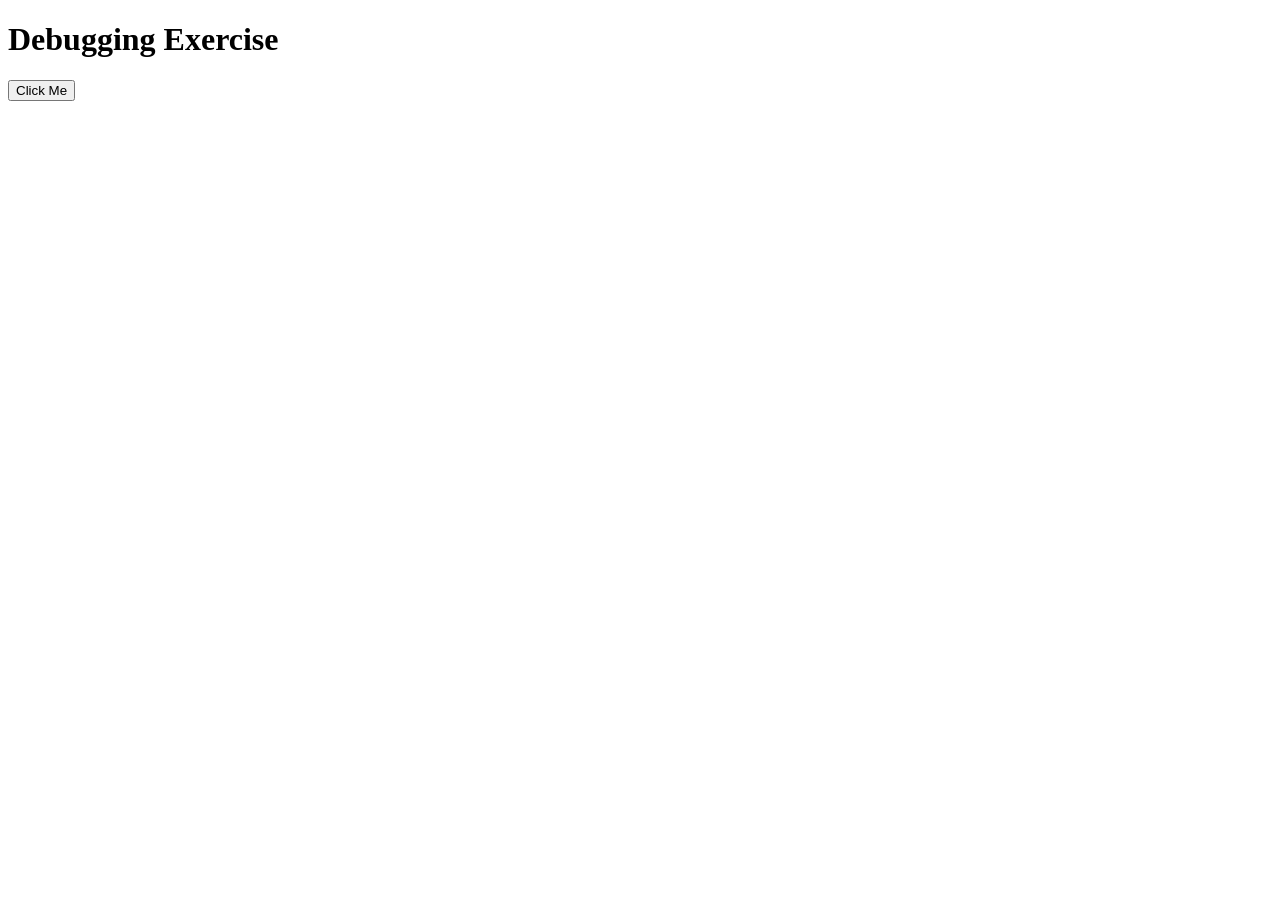
<file: debug-faulty/index.html>
<!DOCTYPE html>
<html lang="en">
<head>
    <meta charset="UTF-8">
    <title>Debug Lab</title>
</head>
<body>

    <h1>Debugging Exercise</h1>

    <button onclick="showMessage()">Click Me</button>

    <p id="output"></p>

    <script src="script.js"></script>

</body>
</html>
</file>
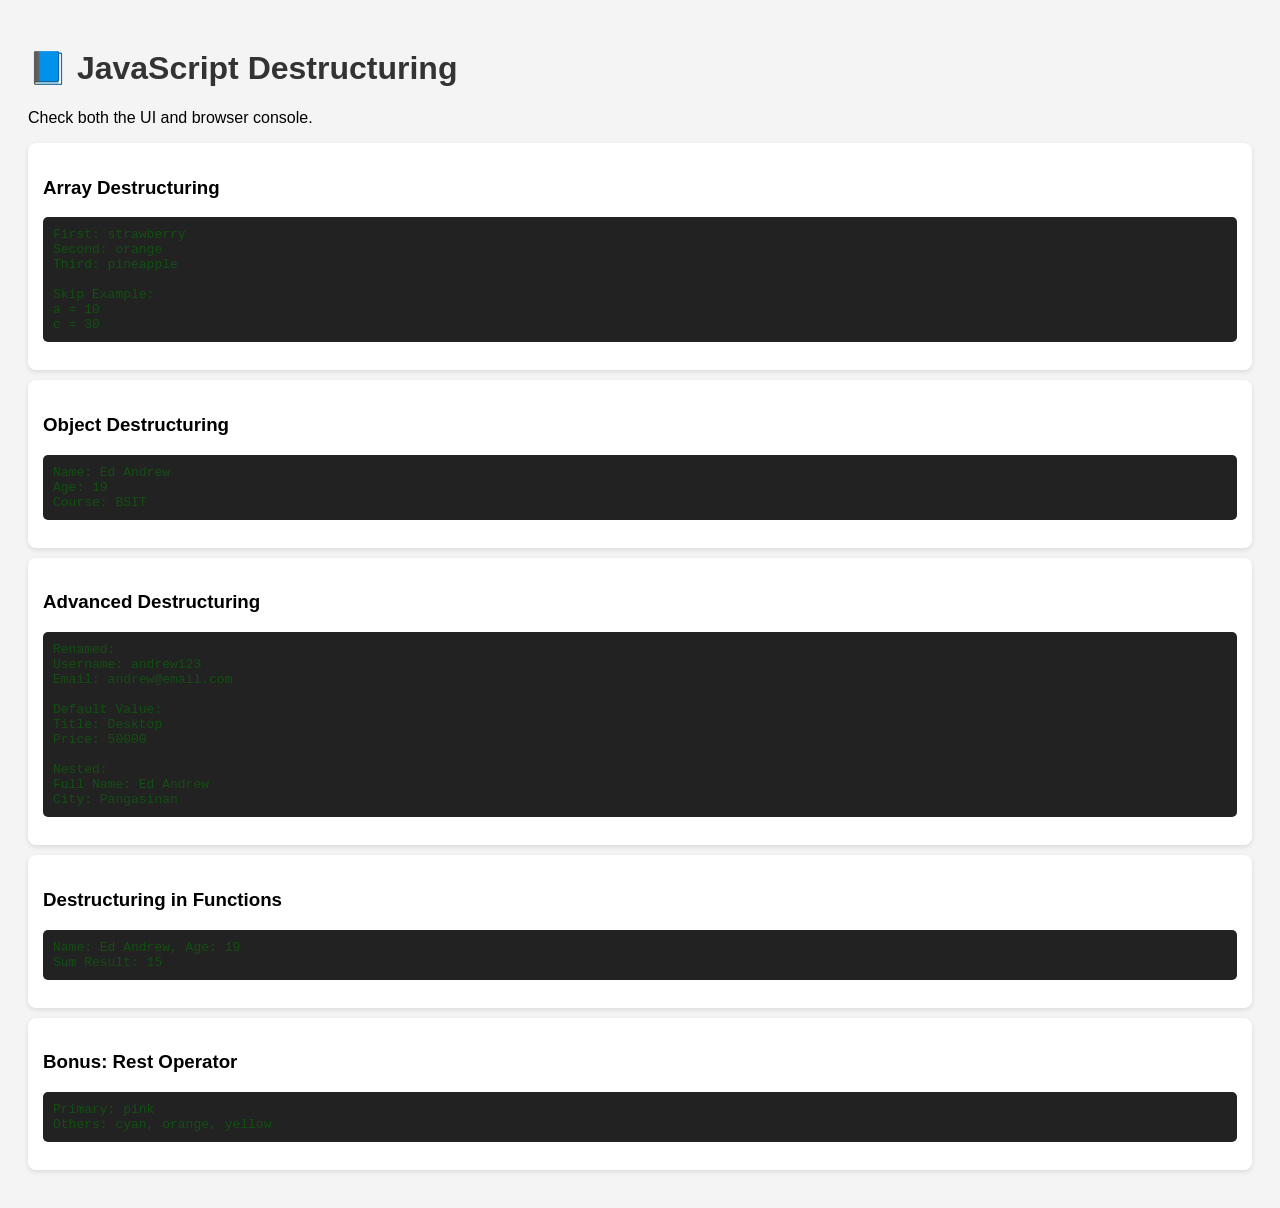
<file: destructuring/index.html>
<!DOCTYPE html>
<html lang="en">
<head>
  <meta charset="UTF-8">
  <title>Destructuring</title>
  <style>
    body {
      font-family: Arial, sans-serif;
      padding: 20px;
      background: #f4f4f4;
    }

    h1 {
      color: #333;
    }

    .box {
      background: white;
      padding: 15px;
      margin: 10px 0;
      border-radius: 8px;
      box-shadow: 0 2px 5px rgba(0,0,0,0.1);
    }

    pre {
      background: #222;
      color: rgb(18, 79, 18);
      padding: 10px;
      border-radius: 5px;
      overflow-x: auto;
    }
  </style>
</head>
<body>

  <h1>📘 JavaScript Destructuring</h1>
  <p>Check both the UI and browser console.</p>

  <div id="output"></div>

  <script src="script.js"></script>
</body>
</html>
</file>
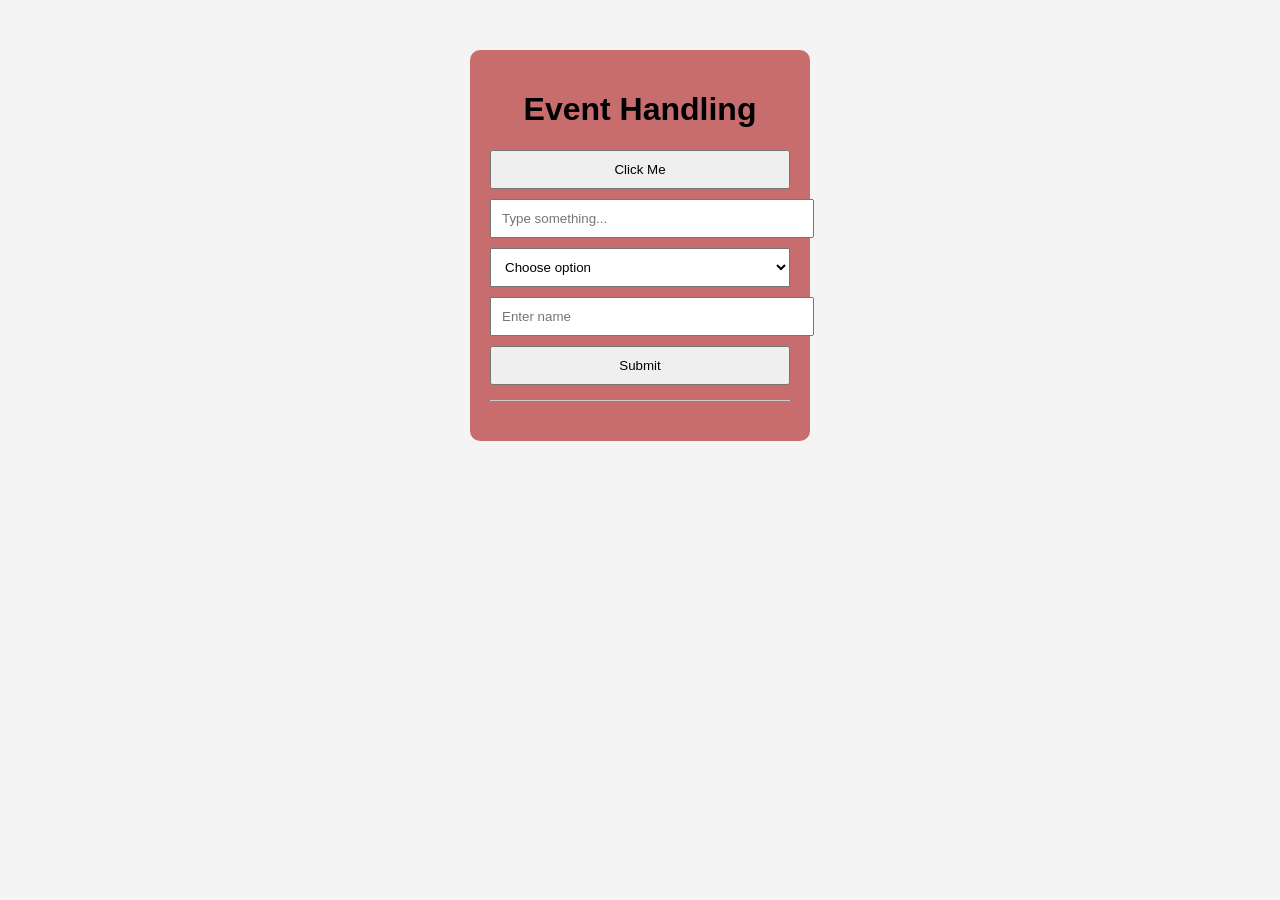
<file: event-handling/index.html>
<!DOCTYPE html>
<html lang="en">
<head>
    <meta charset="UTF-8">
    <meta name="viewport" content="width=device-width, initial-scale=1.0">
    <title>Event Handling</title>
    <link rel="stylesheet" href="style.css">
</head>
<body>

<div class="container">
    <h1>Event Handling</h1>

    <!-- Button -->
    <button id="clickBtn">Click Me</button>

    <!-- Input -->
    <input type="text" id="textInput" placeholder="Type something...">

    <!-- Select -->
    <select id="selectBox">
        <option value="">Choose option</option>
        <option value="Option 1">Option 1</option>
        <option value="Option 2">Option 2</option>
    </select>

    <!-- Form -->
    <form id="myForm">
        <input type="text" id="nameInput" placeholder="Enter name" required>
        <button type="submit">Submit</button>
    </form>

    <!-- Output Area -->
    <div id="output"></div>
</div>

<script src="script.js"></script>
</body>
</html>
</file>
<file: event-handling/style.css>
body {
    font-family: Arial, sans-serif;
    display: flex;
    justify-content: center;
    margin-top: 50px;
    background: #f4f4f4;
}

.container {
    text-align: center;
    background: rgb(199, 109, 109);
    padding: 20px;
    border-radius: 10px;
    width: 300px;
}

button, input, select {
    display: block;
    width: 100%;
    margin: 10px 0;
    padding: 10px;
}

/* Hover effect */
button:hover {
    background-color: #3498db;
    color: white;
    cursor: pointer;
}

/* Focus effect */
input:focus {
    border: 2px solid #3498db;
    outline: none;
}

/* Output styling */
#output {
    margin-top: 15px;
    padding: 10px;
    border-top: 1px solid #ccc;
}
</file>
